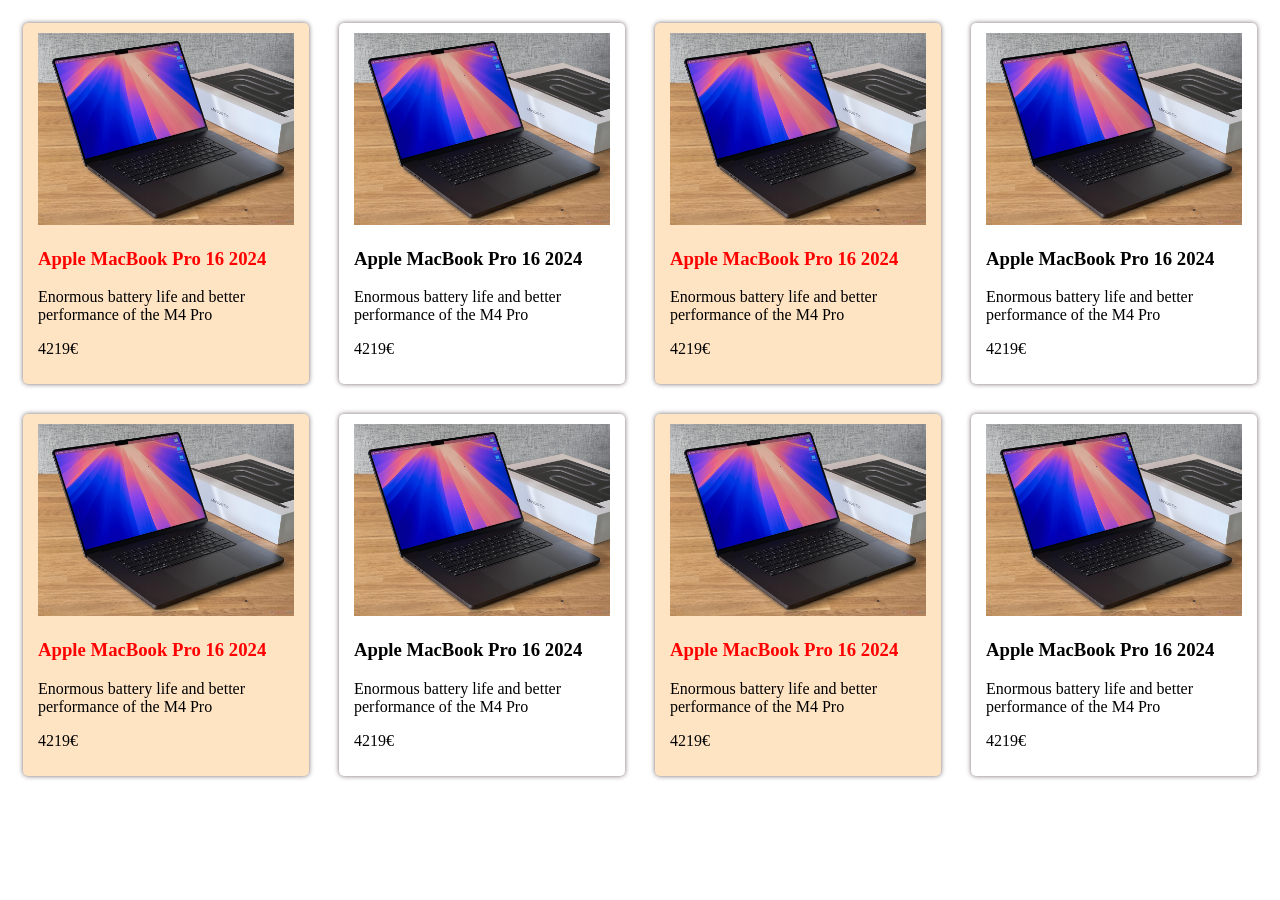
<file: boxmodel.html>
<!DOCTYPE html>
<html lang="en">
<head>
    <meta charset="UTF-8">
    <meta name="viewport" content="width=device-width, initial-scale=1.0">
    <title>Box model</title>
    <link rel="stylesheet" href="css/box.css"/>
</head>
<body>
    <div class="group-x">
        <img src="imgs/IMG_7593.jpeg"/>
        <h3>Apple MacBook Pro 16 2024</h3>
        <p>Enormous battery life and better performance of the M4 Pro</p>
        <p>4219€</p>
    </div>
    <div>
        <img src="imgs/IMG_7593.jpeg"/>
        <h3>Apple MacBook Pro 16 2024</h3>
        <p>Enormous battery life and better performance of the M4 Pro</p>
        <p>4219€</p>
    </div>
    <div class="group-x">
        <img src="imgs/IMG_7593.jpeg"/>
        <h3>Apple MacBook Pro 16 2024</h3>
        <p>Enormous battery life and better performance of the M4 Pro</p>
        <p>4219€</p>
    </div>
    <div>
        <img src="imgs/IMG_7593.jpeg"/>
        <h3>Apple MacBook Pro 16 2024</h3>
        <p>Enormous battery life and better performance of the M4 Pro</p>
        <p>4219€</p>
    </div>
    <div class="group-x">
        <img src="imgs/IMG_7593.jpeg"/>
        <h3>Apple MacBook Pro 16 2024</h3>
        <p>Enormous battery life and better performance of the M4 Pro</p>
        <p>4219€</p>
    </div>
    <div>
        <img src="imgs/IMG_7593.jpeg"/>
        <h3>Apple MacBook Pro 16 2024</h3>
        <p>Enormous battery life and better performance of the M4 Pro</p>
        <p>4219€</p>
    </div>
    <div class="group-x">
        <img src="imgs/IMG_7593.jpeg"/>
        <h3>Apple MacBook Pro 16 2024</h3>
        <p>Enormous battery life and better performance of the M4 Pro</p>
        <p>4219€</p>
    </div>
    <div>
        <img src="imgs/IMG_7593.jpeg"/>
        <h3>Apple MacBook Pro 16 2024</h3>
        <p>Enormous battery life and better performance of the M4 Pro</p>
        <p>4219€</p>
    </div>
</body>
</html>
</file>
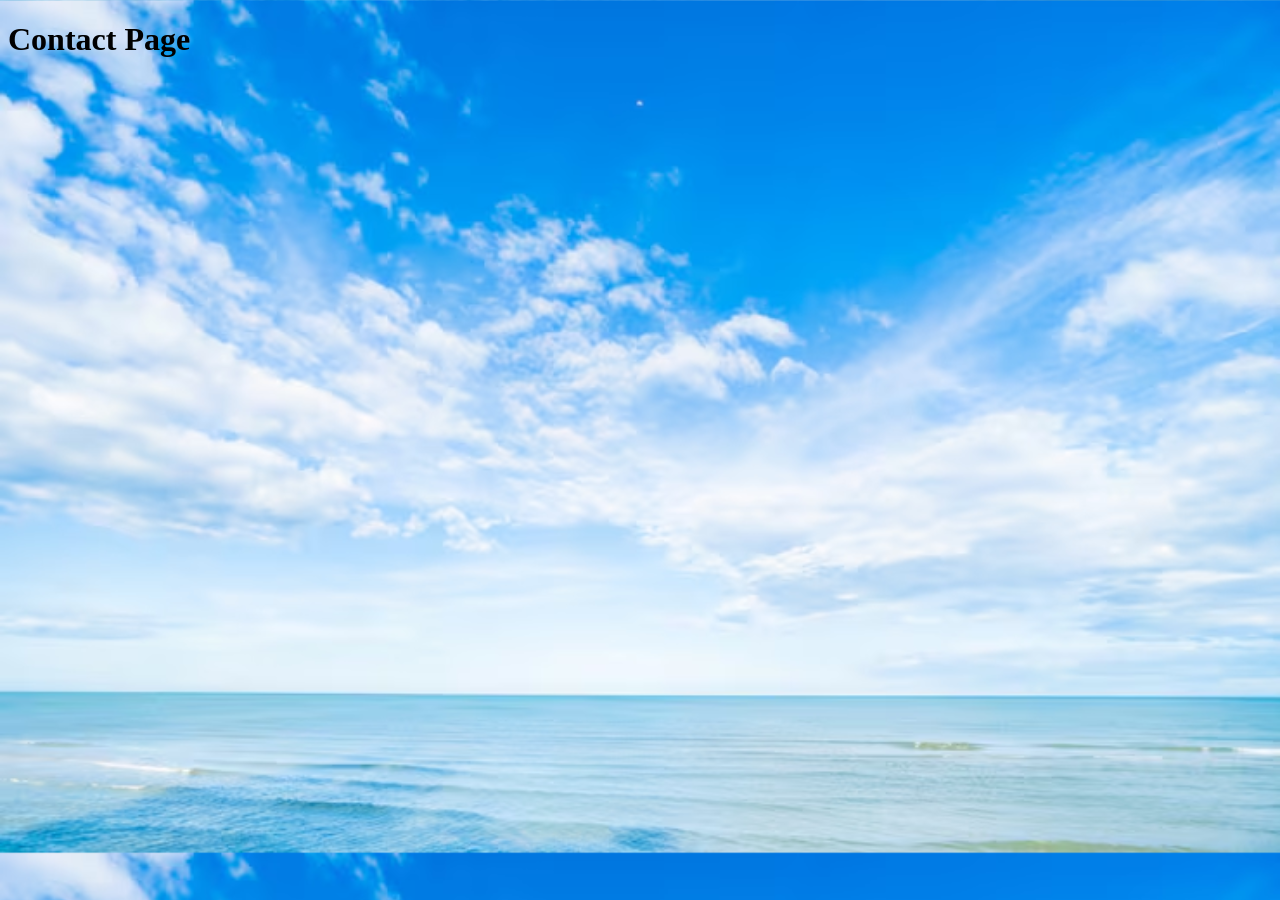
<file: contact.html>
<!DOCTYPE html>
<html lang="en">
<head>
    <meta charset="UTF-8">
    <meta name="viewport" content="width=device-width, initial-scale=1.0">
    <title>Contact</title>
    <link rel="preconnect" href="https://fonts.googleapis.com">
    <link rel="preconnect" href="https://fonts.gstatic.com" crossorigin>
    <link href="https://fonts.googleapis.com/css2?family=Roboto:ital,wght@0,100..900;1,100..900&display=swap" rel="stylesheet">
    <link rel="stylesheet" href="css/app.css"/>
</head>
<body>
    <h1>Contact Page</h1>
</body>
</html>
</file>
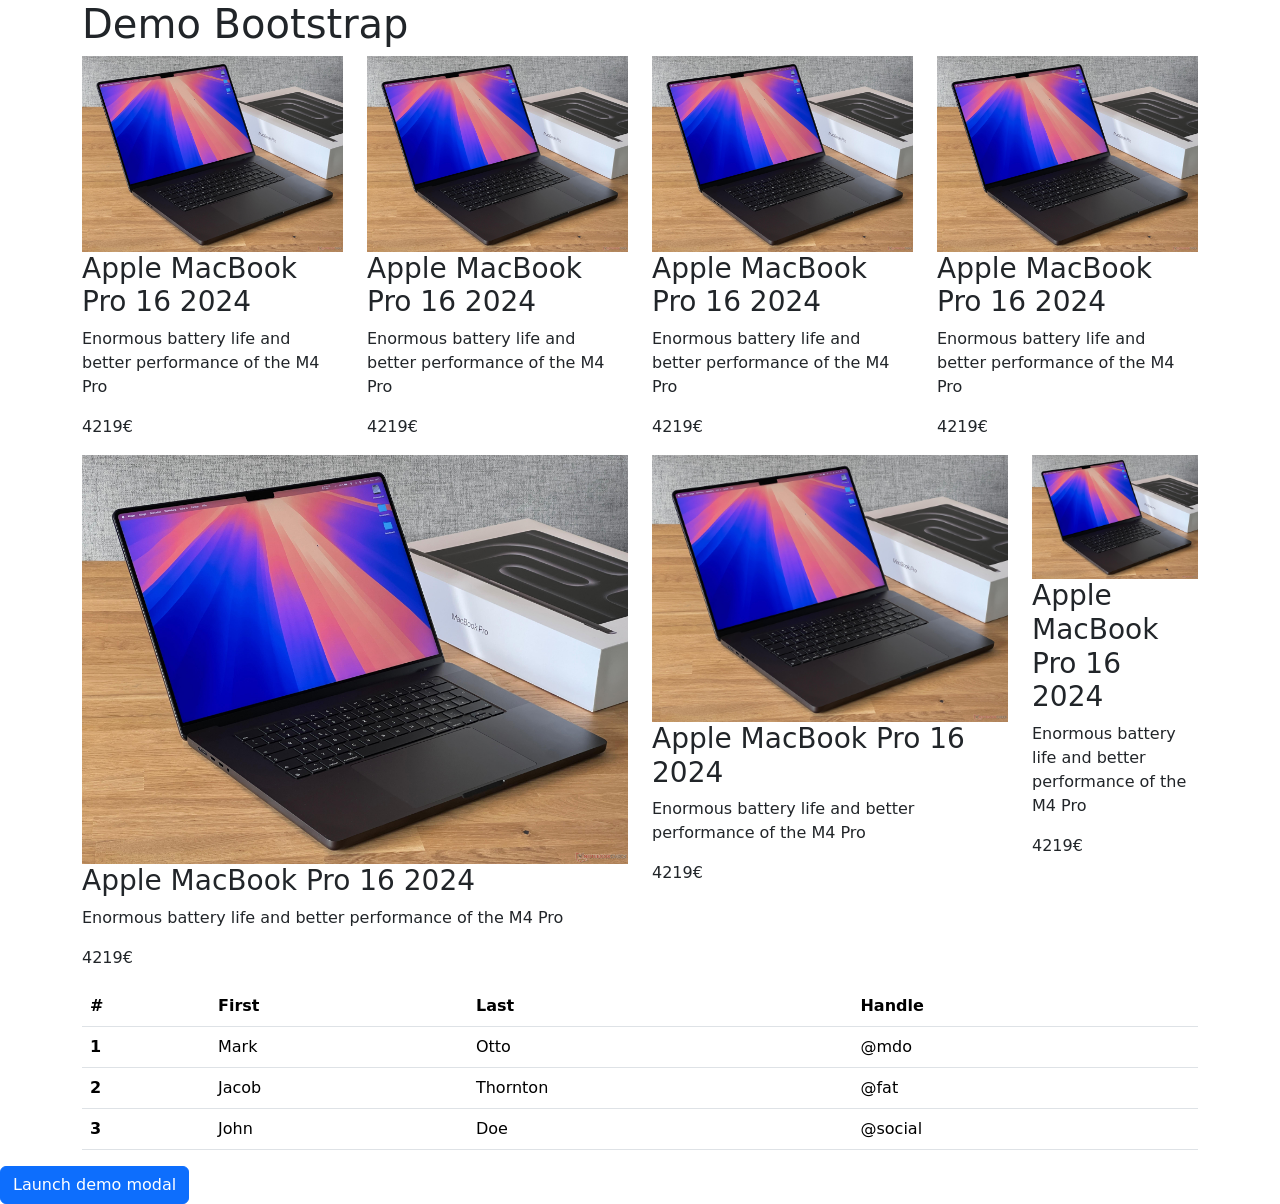
<file: demo_bootstrap.html>
<!DOCTYPE html>
<html lang="en">
<head>
    <meta charset="UTF-8">
    <meta name="viewport" content="width=device-width, initial-scale=1.0">
    <title>Demo Bootstrap</title>
    <link href="https://cdn.jsdelivr.net/npm/bootstrap@5.3.8/dist/css/bootstrap.min.css" rel="stylesheet" integrity="sha384-sRIl4kxILFvY47J16cr9ZwB07vP4J8+LH7qKQnuqkuIAvNWLzeN8tE5YBujZqJLB" crossorigin="anonymous">
    <script src="https://cdn.jsdelivr.net/npm/bootstrap@5.3.8/dist/js/bootstrap.bundle.min.js" integrity="sha384-FKyoEForCGlyvwx9Hj09JcYn3nv7wiPVlz7YYwJrWVcXK/BmnVDxM+D2scQbITxI" crossorigin="anonymous"></script>
</head>
<body>
    <section class="section">
        <div class="container">
            <h1>Demo Bootstrap</h1>
        </div>
    </section>
    <main class="section">
        <div class="container">
            <div class="row">
                <div class="item col-12 col-sm-6 col-md-4 col-lg-3">
                    <img class="img-fluid" src="imgs/IMG_7593.jpeg"/>
                    <h3>Apple MacBook Pro 16 2024</h3>
                    <p>Enormous battery life and better performance of the M4 Pro</p>
                    <p>4219€</p>
                </div>
                <div class="item col-12 col-sm-6 col-md-4 col-lg-3">
                    <img class="img-fluid" src="imgs/IMG_7593.jpeg"/>
                    <h3>Apple MacBook Pro 16 2024</h3>
                    <p>Enormous battery life and better performance of the M4 Pro</p>
                    <p>4219€</p>
                </div>
                <div class="item col-12 col-sm-6 col-md-4 col-lg-3">
                    <img class="img-fluid" src="imgs/IMG_7593.jpeg"/>
                    <h3>Apple MacBook Pro 16 2024</h3>
                    <p>Enormous battery life and better performance of the M4 Pro</p>
                    <p>4219€</p>
                </div>
                <div class="item col-12 col-sm-6 col-md-4 col-lg-3">
                    <img class="img-fluid" src="imgs/IMG_7593.jpeg"/>
                    <h3>Apple MacBook Pro 16 2024</h3>
                    <p>Enormous battery life and better performance of the M4 Pro</p>
                    <p>4219€</p>
                </div>
            </div>
        </div>
    </main>
    <section>
        <div class="container">
            <div class="row">
                <div class="item col-6">
                    <img class="img-fluid" src="imgs/IMG_7593.jpeg"/>
                    <h3>Apple MacBook Pro 16 2024</h3>
                    <p>Enormous battery life and better performance of the M4 Pro</p>
                    <p>4219€</p>
                </div>
                <div class="item col-4">
                    <img class="img-fluid" src="imgs/IMG_7593.jpeg"/>
                    <h3>Apple MacBook Pro 16 2024</h3>
                    <p>Enormous battery life and better performance of the M4 Pro</p>
                    <p>4219€</p>
                </div>
                <div class="item col">
                    <img class="img-fluid" src="imgs/IMG_7593.jpeg"/>
                    <h3>Apple MacBook Pro 16 2024</h3>
                    <p>Enormous battery life and better performance of the M4 Pro</p>
                    <p>4219€</p>
                </div>
                
            </div>
        </div>
    </section>
    <section>
        <div class="container">
            <table class="table">
                <thead>
                    <tr>
                    <th scope="col">#</th>
                    <th scope="col">First</th>
                    <th scope="col">Last</th>
                    <th scope="col">Handle</th>
                    </tr>
                </thead>
                <tbody>
                    <tr>
                    <th scope="row">1</th>
                    <td>Mark</td>
                    <td>Otto</td>
                    <td>@mdo</td>
                    </tr>
                    <tr>
                    <th scope="row">2</th>
                    <td>Jacob</td>
                    <td>Thornton</td>
                    <td>@fat</td>
                    </tr>
                    <tr>
                    <th scope="row">3</th>
                    <td>John</td>
                    <td>Doe</td>
                    <td>@social</td>
                    </tr>
                </tbody>
                </table>
        </div>

        <!-- Button trigger modal -->
        <button type="button" class="btn btn-primary" data-bs-toggle="modal" data-bs-target="#exampleModal">
        Launch demo modal
        </button>

        <!-- Modal -->
        <div class="modal fade" id="exampleModal" tabindex="-1" aria-labelledby="exampleModalLabel" aria-hidden="true">
        <div class="modal-dialog">
            <div class="modal-content">
            <div class="modal-header">
                <h1 class="modal-title fs-5" id="exampleModalLabel">Modal title</h1>
                <button type="button" class="btn-close" data-bs-dismiss="modal" aria-label="Close"></button>
            </div>
            <div class="modal-body">
                ...
            </div>
            <div class="modal-footer">
                <button type="button" class="btn btn-secondary" data-bs-dismiss="modal">Close</button>
                <button type="button" class="btn btn-primary">Save changes</button>
            </div>
            </div>
        </div>
        </div>
    </section>
</body>
</html>
</file>
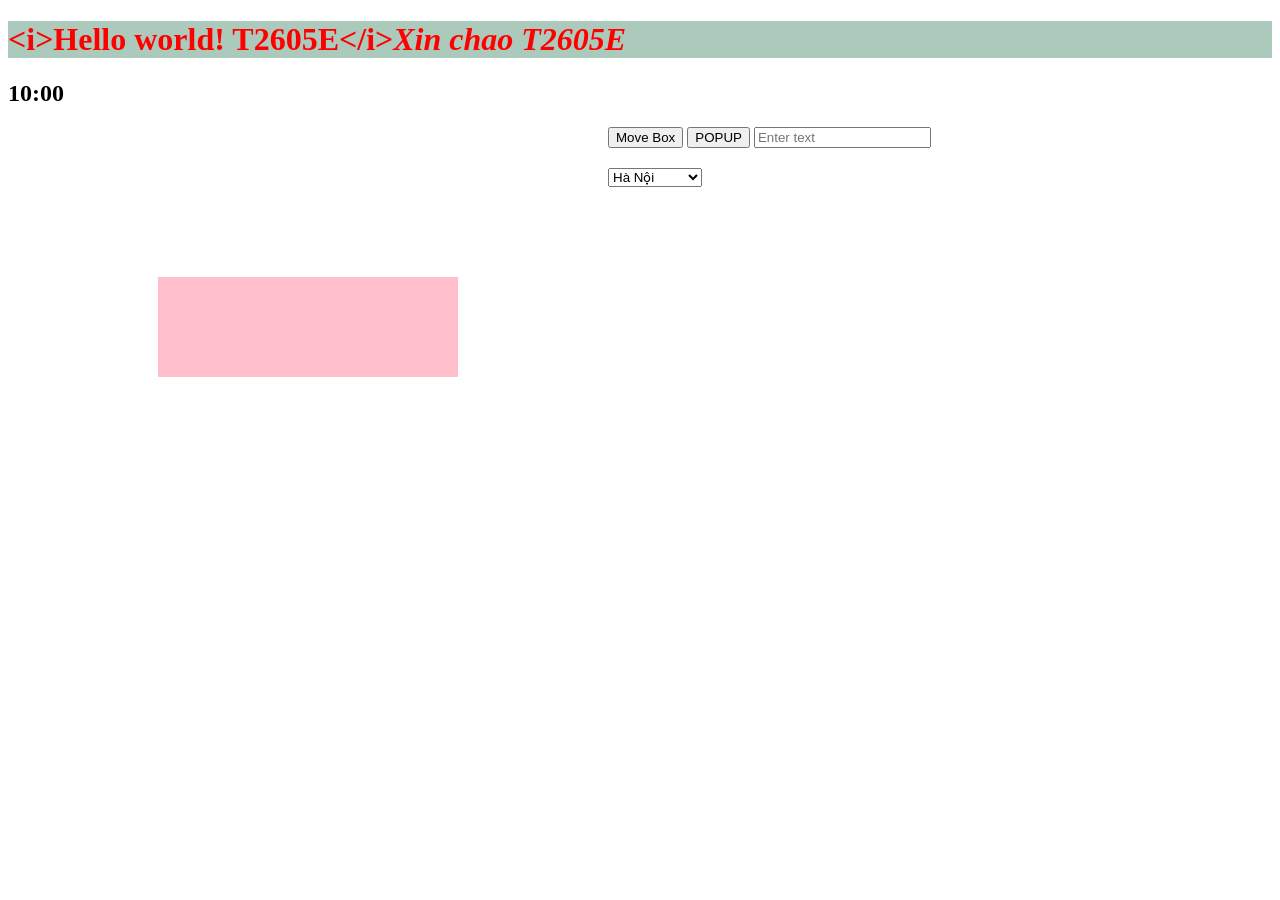
<file: demo_script.html>
<!DOCTYPE html>
<html lang="en">
<head>
    <meta charset="UTF-8">
    <meta name="viewport" content="width=device-width, initial-scale=1.0">
    <title>Document</title>
    <link rel="stylesheet" href="css/demo.css"/>
</head>
<body id="page">
    <h1 id="head1">Demo JS...</h1>
    <h2 id="head2"><span>10</span>:<span>00</span></h2>
    <div class="box" onclick="box_click(this)" onmouseenter="move()" onmouseleave="moveOut()"></div>
    

    <button type="button">Move Box</button>

    <button type="button">POPUP</button>
    <!-- <div class="popup" id="popup">
        <h1>Popup</h1>
    </div> -->

    <input onkeyup="inputText2(this)" type="text" name="demo" 
        placeholder="Enter text"/>
    <h2 id="msg"></h2>
    <select name="city" onchange="slc()">
        <option value="HN">Hà Nội</option>
        <option value="SG">TP HCM</option>
        <option value="QN">Quảng Ninh</option>
    </select>    
    <script type="text/javascript" src="js/demo1.js"></script>
</body>
</html>
</file>
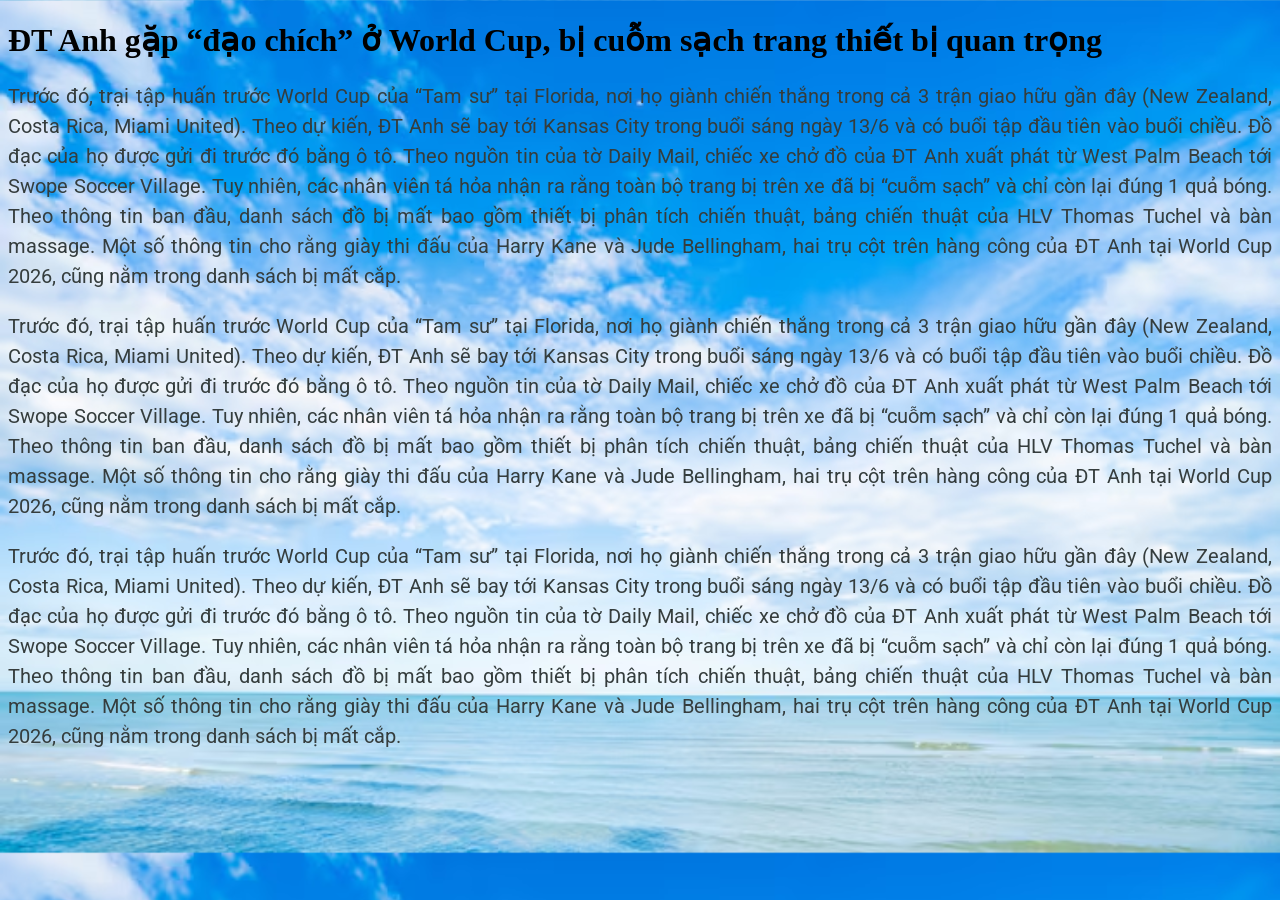
<file: detail.html>
<!DOCTYPE html>
<html lang="en">
<head>
    <meta charset="UTF-8">
    <meta name="viewport" content="width=device-width, initial-scale=1.0">
    <title>Detail</title>
    <link rel="preconnect" href="https://fonts.googleapis.com">
    <link rel="preconnect" href="https://fonts.gstatic.com" crossorigin>
    <link href="https://fonts.googleapis.com/css2?family=Roboto:ital,wght@0,100..900;1,100..900&display=swap" rel="stylesheet">
    <link rel="stylesheet" href="css/app.css"/>
</head>
<body>
    <h1>ĐT Anh gặp “đạo chích” ở World Cup, bị cuỗm sạch trang thiết bị quan trọng</h1>
    <p>
        Trước đó, trại tập huấn trước World Cup của “Tam sư” tại Florida, nơi họ giành chiến thắng trong cả 3 trận giao hữu gần đây (New Zealand, Costa Rica, Miami United). Theo dự kiến, ĐT Anh sẽ bay tới Kansas City trong buổi sáng ngày 13/6 và có buổi tập đầu tiên vào buổi chiều. Đồ đạc của họ được gửi đi trước đó bằng ô tô.
        Theo nguồn tin của tờ Daily Mail, chiếc xe chở đồ của ĐT Anh xuất phát từ West Palm Beach tới Swope Soccer Village. Tuy nhiên, các nhân viên tá hỏa nhận ra rằng toàn bộ trang bị trên xe đã bị “cuỗm sạch” và chỉ còn lại đúng 1 quả bóng.
        Theo thông tin ban đầu, danh sách đồ bị mất bao gồm thiết bị phân tích chiến thuật, bảng chiến thuật của HLV Thomas Tuchel và bàn massage. Một số thông tin cho rằng giày thi đấu của Harry Kane và Jude Bellingham, hai trụ cột trên hàng công của ĐT Anh tại World Cup 2026, cũng nằm trong danh sách bị mất cắp.
    </p>
    <p>
        Trước đó, trại tập huấn trước World Cup của “Tam sư” tại Florida, nơi họ giành chiến thắng trong cả 3 trận giao hữu gần đây (New Zealand, Costa Rica, Miami United). Theo dự kiến, ĐT Anh sẽ bay tới Kansas City trong buổi sáng ngày 13/6 và có buổi tập đầu tiên vào buổi chiều. Đồ đạc của họ được gửi đi trước đó bằng ô tô.
        Theo nguồn tin của tờ Daily Mail, chiếc xe chở đồ của ĐT Anh xuất phát từ West Palm Beach tới Swope Soccer Village. Tuy nhiên, các nhân viên tá hỏa nhận ra rằng toàn bộ trang bị trên xe đã bị “cuỗm sạch” và chỉ còn lại đúng 1 quả bóng.
        Theo thông tin ban đầu, danh sách đồ bị mất bao gồm thiết bị phân tích chiến thuật, bảng chiến thuật của HLV Thomas Tuchel và bàn massage. Một số thông tin cho rằng giày thi đấu của Harry Kane và Jude Bellingham, hai trụ cột trên hàng công của ĐT Anh tại World Cup 2026, cũng nằm trong danh sách bị mất cắp.
    </p>
    <p>
        Trước đó, trại tập huấn trước World Cup của “Tam sư” tại Florida, nơi họ giành chiến thắng trong cả 3 trận giao hữu gần đây (New Zealand, Costa Rica, Miami United). Theo dự kiến, ĐT Anh sẽ bay tới Kansas City trong buổi sáng ngày 13/6 và có buổi tập đầu tiên vào buổi chiều. Đồ đạc của họ được gửi đi trước đó bằng ô tô.
        Theo nguồn tin của tờ Daily Mail, chiếc xe chở đồ của ĐT Anh xuất phát từ West Palm Beach tới Swope Soccer Village. Tuy nhiên, các nhân viên tá hỏa nhận ra rằng toàn bộ trang bị trên xe đã bị “cuỗm sạch” và chỉ còn lại đúng 1 quả bóng.
        Theo thông tin ban đầu, danh sách đồ bị mất bao gồm thiết bị phân tích chiến thuật, bảng chiến thuật của HLV Thomas Tuchel và bàn massage. Một số thông tin cho rằng giày thi đấu của Harry Kane và Jude Bellingham, hai trụ cột trên hàng công của ĐT Anh tại World Cup 2026, cũng nằm trong danh sách bị mất cắp.
    </p>
</body>
</html>
</file>
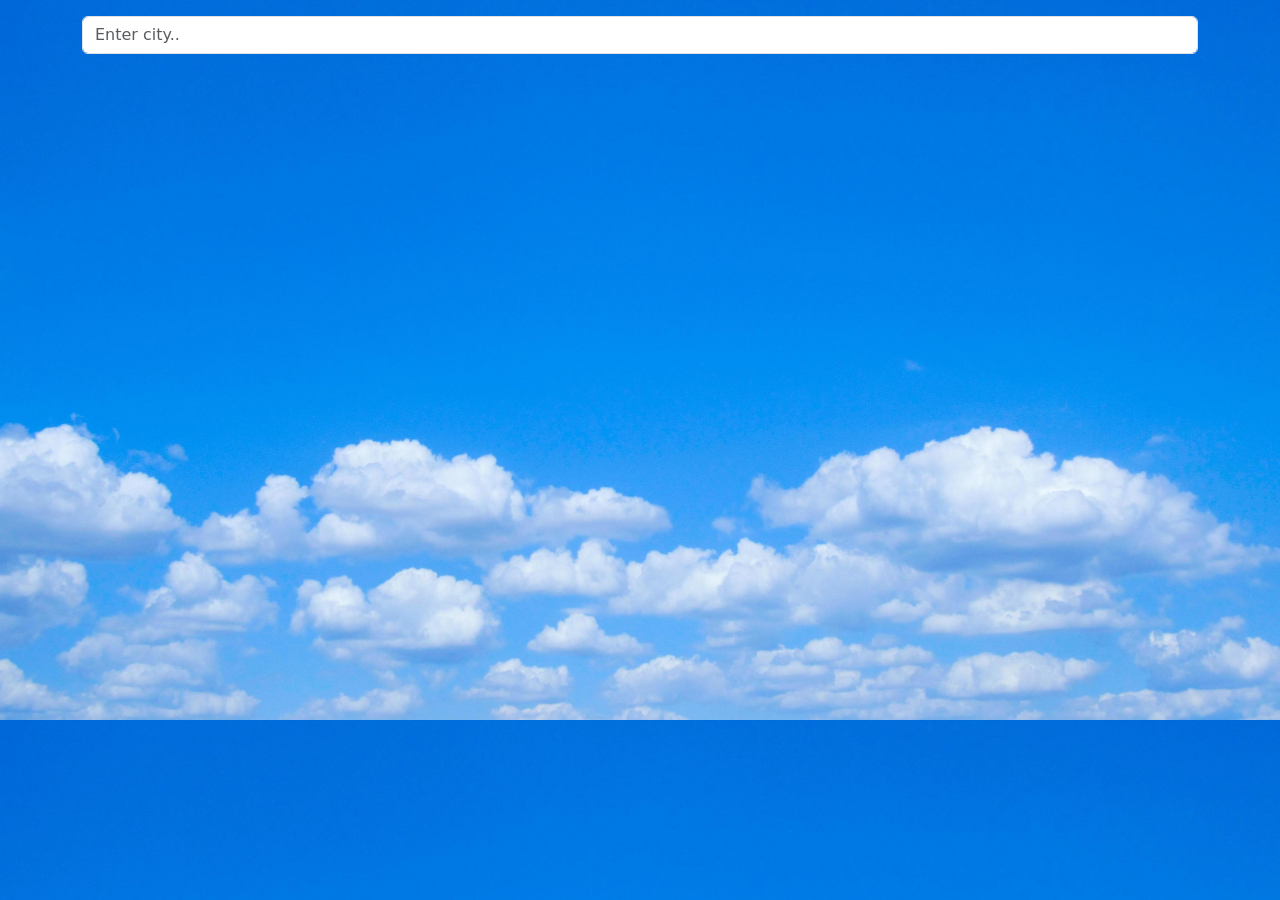
<file: forecast.html>
<!DOCTYPE html>
<html lang="en">
<head>
    <meta charset="UTF-8">
    <meta name="viewport" content="width=device-width, initial-scale=1.0">
    <title>Forecast</title>
    <link href="https://cdn.jsdelivr.net/npm/bootstrap@5.3.8/dist/css/bootstrap.min.css" rel="stylesheet" integrity="sha384-sRIl4kxILFvY47J16cr9ZwB07vP4J8+LH7qKQnuqkuIAvNWLzeN8tE5YBujZqJLB" crossorigin="anonymous">
    <script src="https://cdn.jsdelivr.net/npm/bootstrap@5.3.8/dist/js/bootstrap.bundle.min.js" integrity="sha384-FKyoEForCGlyvwx9Hj09JcYn3nv7wiPVlz7YYwJrWVcXK/BmnVDxM+D2scQbITxI" crossorigin="anonymous"></script>
    <link rel="stylesheet" href="css/forecast.css"/>
</head>
<body>
    <section>
        <div class="container">
            <div class="mb-3 mt-3">
                <input onkeyup="searchCity(this)" type="text" class="form-control" placeholder="Enter city.."/>
            </div>
             <div class="row" id="forecast">
                 
             </div>
        </div>
    </section>

    <script type="text/javascript" src="js/forecast.js"></script>
</body>
</html>
</file>
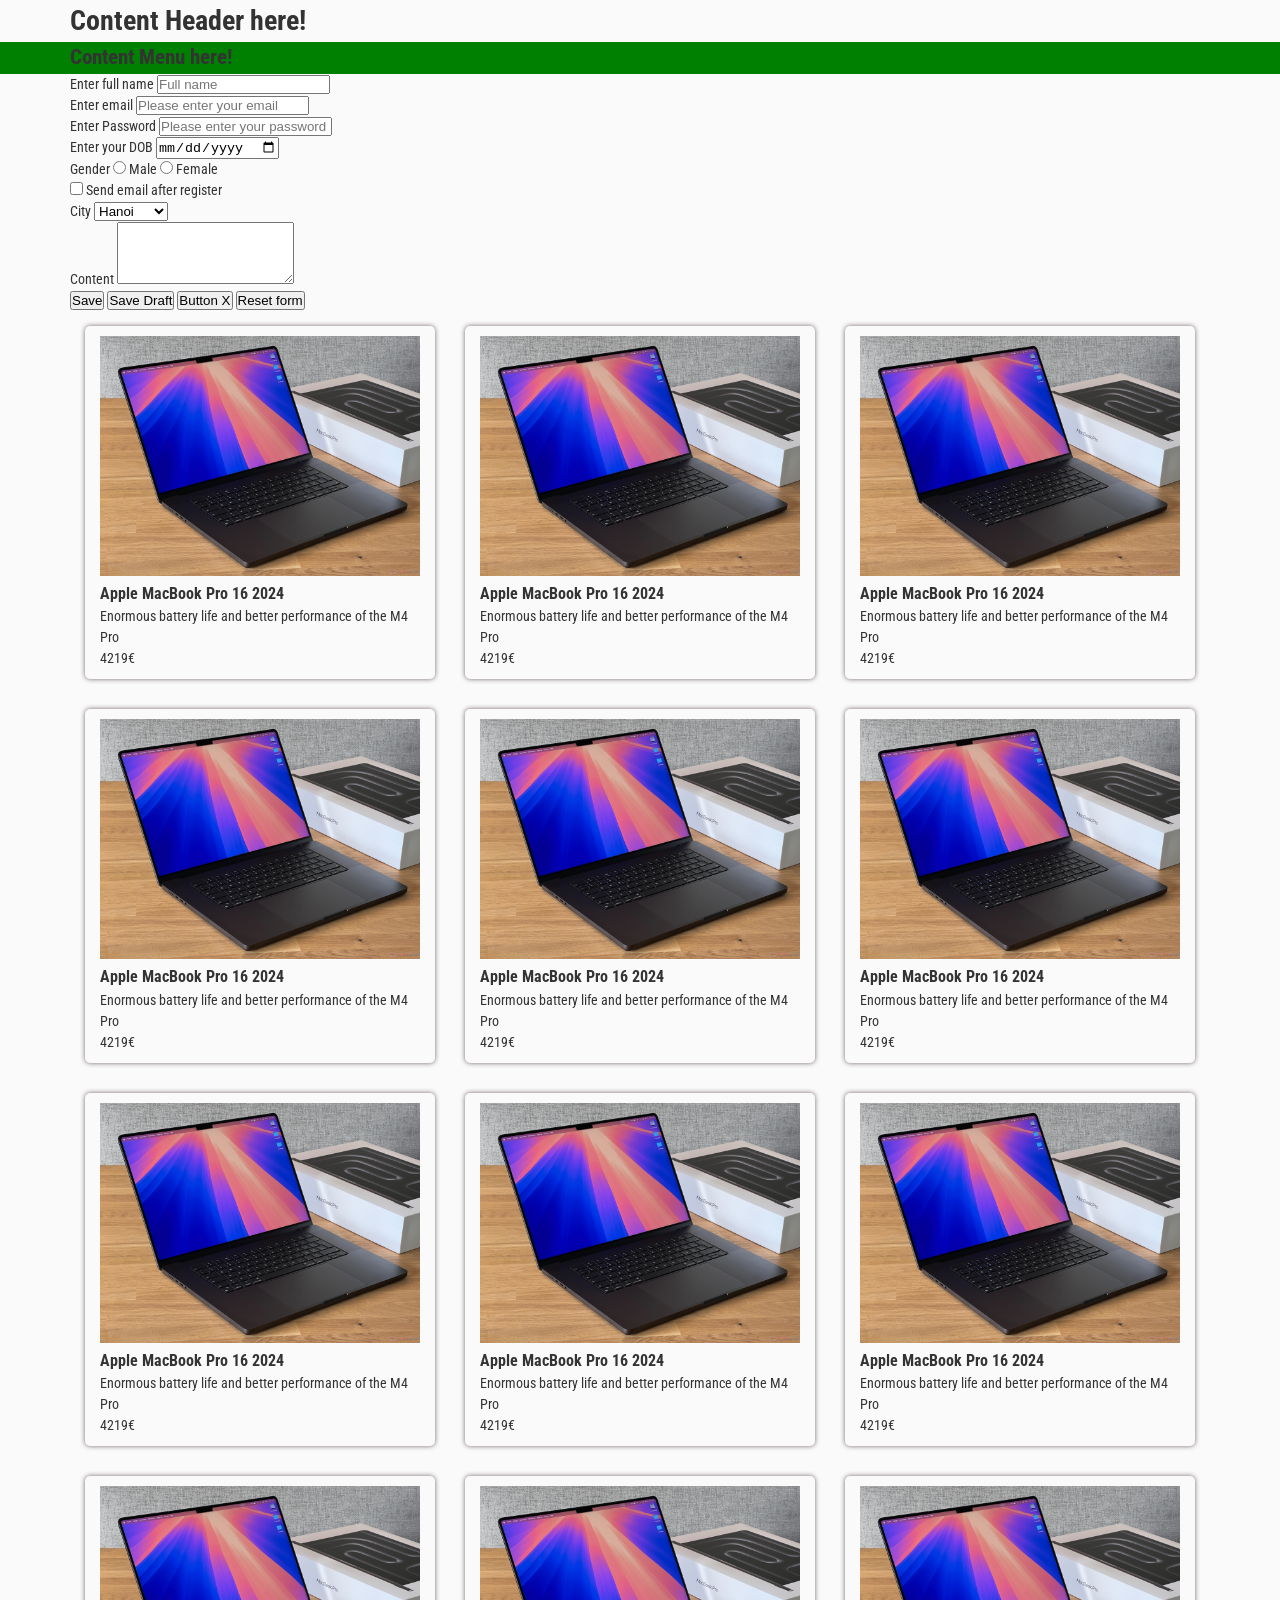
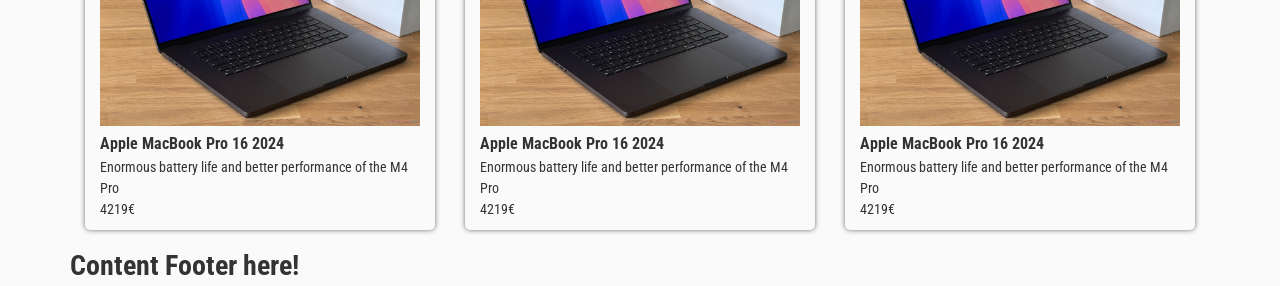
<file: layout.html>
<!DOCTYPE html>
<html lang="en">
<head>
    <meta charset="UTF-8">
    <meta name="viewport" content="width=device-width, initial-scale=1.0">
    <title>Layout Demo</title>
    <link rel="stylesheet" href="css/layout.css"/>
</head>
<body>
    <header class="section header">
        <div class="container">
            <h1>Content Header here!</h1>
        </div>
    </header>
    <nav class="section menu">
        <div class="container">
            <h1>Content Menu here!</h1>
        </div>
    </nav>
    <section class="section banner-slider">
        <div class="container">
            <form method="get" action="#">
                <div class="form-group">
                    <label>Enter full name</label>
                    <input name="fullname" type="text" placeholder="Full name" />
                </div>
                <div class="form-group">
                    <label>Enter email</label>
                    <input name="my_email" type="email" placeholder="Please enter your email" />
                </div>
                <div class="form-group">
                    <label>Enter Password</label>
                    <input name="pwd" type="password" placeholder="Please enter your password" />
                </div>
                <div class="form-group">
                    <label>Enter your DOB</label>
                    <input name="dob" type="date" placeholder="Your DOB" />
                </div>
                <div class="form-group">
                    <label>Gender</label>
                    <label><input name="gender" type="radio" value="male"/> Male</label>
                    <label><input name="gender" type="radio" value="female"/> Female</label>
                </div>
                <div class="form-group">
                    <label><input name="send_email" type="checkbox" value="yes"/> 
                        Send email after register</label>
                </div>
                <div class="form-group">
                    <label>City</label>
                    <select name="your_city">
                        <option value="HN">Hanoi</option>
                        <option value="SG">TP HCM</option>
                        <option value="HN">Hanoi</option>
                        <option value="SG">TP HCM</option>
                    </select>
                </div>
                <div class="form-group">
                    <label>Content </label>
                    <textarea name="your_profile" rows="4">
                    </textarea>
                </div>
                <div class="form-group">
                    <button type="submit" value="save">Save</button>
                    <button type="submit" value="save_draft">Save Draft</button>
                    <button type="button">Button X</button>
                    <button type="reset">Reset form</button>
                </div>
            </form>
        </div>
    </section>
    <main class="section main">
        <div class="container">
            <div class="item">
                <img src="imgs/IMG_7593.jpeg"/>
                <h3>Apple MacBook Pro 16 2024</h3>
                <p>Enormous battery life and better performance of the M4 Pro</p>
                <p>4219€</p>
            </div>
            <div class="item">
                <img src="imgs/IMG_7593.jpeg"/>
                <h3>Apple MacBook Pro 16 2024</h3>
                <p>Enormous battery life and better performance of the M4 Pro</p>
                <p>4219€</p>
            </div>
            <div class="item">
                <img src="imgs/IMG_7593.jpeg"/>
                <h3>Apple MacBook Pro 16 2024</h3>
                <p>Enormous battery life and better performance of the M4 Pro</p>
                <p>4219€</p>
            </div>
            <div class="item">
                <img src="imgs/IMG_7593.jpeg"/>
                <h3>Apple MacBook Pro 16 2024</h3>
                <p>Enormous battery life and better performance of the M4 Pro</p>
                <p>4219€</p>
            </div>
            <div class="item">
                <img src="imgs/IMG_7593.jpeg"/>
                <h3>Apple MacBook Pro 16 2024</h3>
                <p>Enormous battery life and better performance of the M4 Pro</p>
                <p>4219€</p>
            </div>
            <div class="item">
                <img src="imgs/IMG_7593.jpeg"/>
                <h3>Apple MacBook Pro 16 2024</h3>
                <p>Enormous battery life and better performance of the M4 Pro</p>
                <p>4219€</p>
            </div>
            <div class="item">
                <img src="imgs/IMG_7593.jpeg"/>
                <h3>Apple MacBook Pro 16 2024</h3>
                <p>Enormous battery life and better performance of the M4 Pro</p>
                <p>4219€</p>
            </div>
            <div class="item">
                <img src="imgs/IMG_7593.jpeg"/>
                <h3>Apple MacBook Pro 16 2024</h3>
                <p>Enormous battery life and better performance of the M4 Pro</p>
                <p>4219€</p>
            </div>
            <div class="item">
                <img src="imgs/IMG_7593.jpeg"/>
                <h3>Apple MacBook Pro 16 2024</h3>
                <p>Enormous battery life and better performance of the M4 Pro</p>
                <p>4219€</p>
            </div>
            <div class="item">
                <img src="imgs/IMG_7593.jpeg"/>
                <h3>Apple MacBook Pro 16 2024</h3>
                <p>Enormous battery life and better performance of the M4 Pro</p>
                <p>4219€</p>
            </div>
            <div class="item">
                <img src="imgs/IMG_7593.jpeg"/>
                <h3>Apple MacBook Pro 16 2024</h3>
                <p>Enormous battery life and better performance of the M4 Pro</p>
                <p>4219€</p>
            </div>
            <div class="item">
                <img src="imgs/IMG_7593.jpeg"/>
                <h3>Apple MacBook Pro 16 2024</h3>
                <p>Enormous battery life and better performance of the M4 Pro</p>
                <p>4219€</p>
            </div>
        </div>
    </main>
    <footer class="section footer">
        <div class="container">
            <h1>Content Footer here!</h1>
        </div>
    </footer>
</body>
</html>
</file>
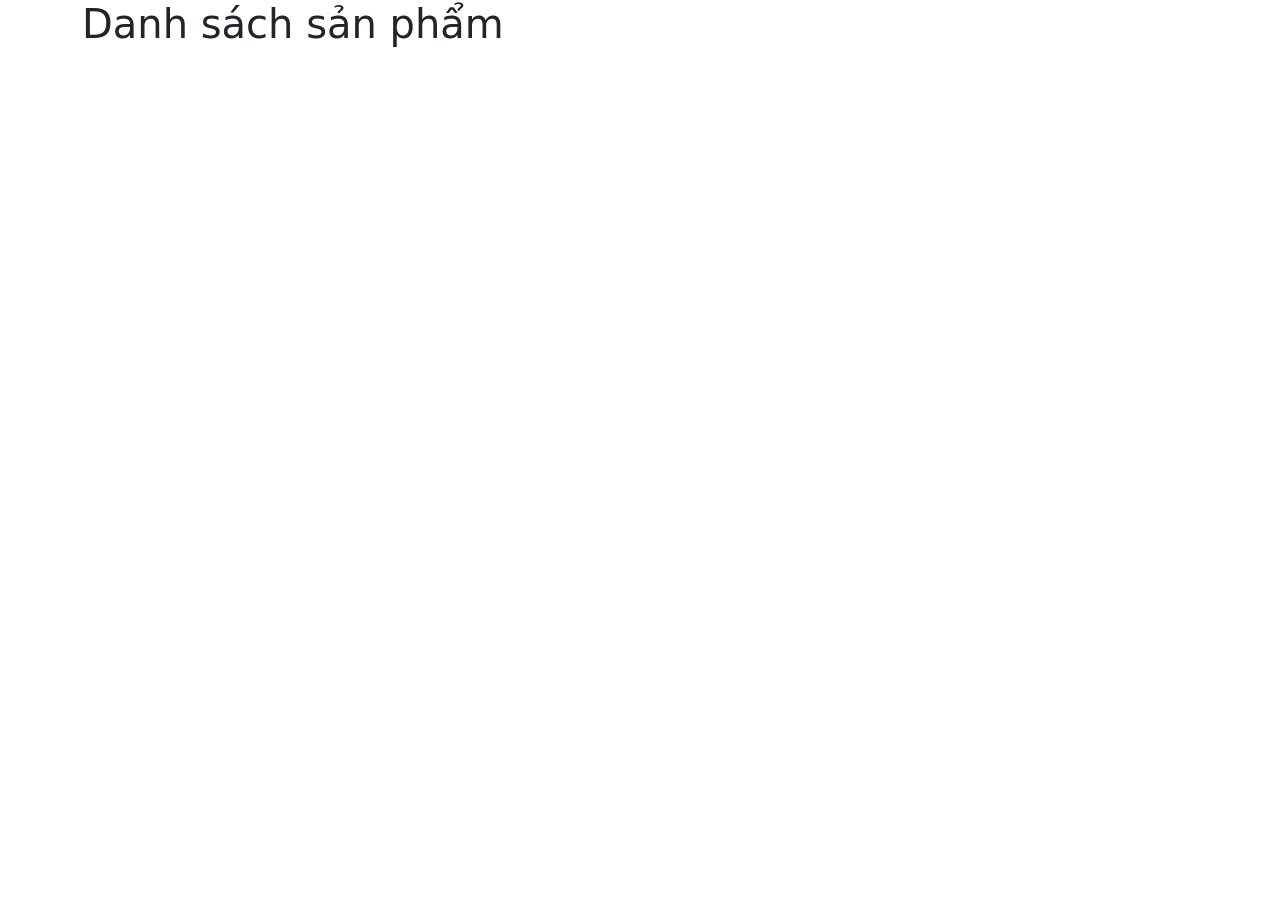
<file: products.html>
<!DOCTYPE html>
<html lang="en">
<head>
    <meta charset="UTF-8">
    <meta name="viewport" content="width=device-width, initial-scale=1.0">
    <title>Products</title>
    <link href="https://cdn.jsdelivr.net/npm/bootstrap@5.3.8/dist/css/bootstrap.min.css" rel="stylesheet" integrity="sha384-sRIl4kxILFvY47J16cr9ZwB07vP4J8+LH7qKQnuqkuIAvNWLzeN8tE5YBujZqJLB" crossorigin="anonymous">
    <script src="https://cdn.jsdelivr.net/npm/bootstrap@5.3.8/dist/js/bootstrap.bundle.min.js" integrity="sha384-FKyoEForCGlyvwx9Hj09JcYn3nv7wiPVlz7YYwJrWVcXK/BmnVDxM+D2scQbITxI" crossorigin="anonymous"></script>
    <link rel="stylesheet" href="https://cdn.jsdelivr.net/npm/bootstrap-icons@1.13.1/font/bootstrap-icons.min.css">
</head>
<body>
    <section>
        <div class="container">
            <h1>Danh sách sản phẩm</h1>
             <div class="row" id="list_product">
                
             </div>
        </div>
    </section>

    <script type="text/javascript" src="js/products.js"></script>
</body>
</html>
</file>
<file: css/box.css>
img{
    max-width: 100%;
}
div{
    width: calc(25% - 30px);
    /* height: 300px; */
    float: left;/* left right none */
    margin: 15px;
    /* border: 1px solid red; */
    padding: 10px 15px;
    box-sizing: border-box;
    box-shadow: 0px 0px 5px #766868;
    border-radius: 5px;
    transition: all 300ms;
}
div:hover{
    background-color: #e1e6e4;
    /* transform: rotate(90deg); */
    transform: scale(1.15);
    /* transform: translate(100px,200px); */
}
.group-x{
    background-color: #ffe4c4;
}
.group-x h3{
    color: red;
}
</file>
<file: css/app.css>
body{
    background-color: #ffe4c4;
    background-image: url("../imgs/white-cloud-blue-sky-sea_74190-4488.avif");
    background-size: cover;
}
h1{

}
p{
   color: #353d3d; 
   font-size: 20px;
   line-height: 1.5;
   font-family: "Roboto", sans-serif;
   text-align: justify;/* center left right justify*/
   font-weight: 400;/* 100 200 300 400(normal) 500 600 700(bold) 800 */
   text-decoration: none ;/* underline line-through overline none*/
   text-transform: none;/* uppercase lowercase capitalize none*/
}
</file>
<file: css/demo.css>
.box{
    width: 300px;
    height: 100px;
    float: left;
    margin: 150px;
    background-color: pink;
}
.dark{
    background-color: black;
}
.light{
    background-color: #fafafa;
}
.popup{
    width: 500px;
    height: 400px;
    border: 1px solid gray;
    position: fixed;
    top: 50%;
    left: 50%;
    margin-top: -200px;
    margin-left: -250px;
    background-color: bisque;
}
</file>
<file: css/forecast.css>
body{
    background-image: url(../imgs/bg-weather.jpeg);
    background-size: cover;
}
.item{
    margin: 20px 0;
    background-color: #00000040;
    color: #fff;
    padding: 20px;
    border-radius: 6px;
    height: 160px;
}
.item img{
    transform: translate(150px,-80px);
}
</file>
<file: css/layout.css>
@import url('https://fonts.googleapis.com/css2?family=Roboto+Condensed:ital,wght@0,100..900;1,100..900&display=swap');
*{
    margin:0;
    padding:0;
    box-sizing: border-box;
    transition: all 200ms;
}
body{
    background-color: #fafafa;
    font-size: 14px;
    line-height: 1.5;
    text-align: left;
    font-family: "Roboto Condensed", sans-serif;
    color: #333333;
}
a{
    text-decoration: none;
}
a:hover{
    color: #ffa500;
}
img{
    max-width: 100%;
}
/* style layout */
.section{
    float:left;
    width: 100%;
}
.container{
    float:none;
    margin: 0 auto;
    width: 1300px;
}
/* end layout */
.menu{
    background-color: green;
}
.item{
    width: calc(25% - 30px);
    /* height: 300px; */
    float: left;/* left right none */
    margin: 15px;
    /* border: 1px solid red; */
    padding: 10px 15px;
    box-sizing: border-box;
    box-shadow: 0px 0px 5px #766868;
    border-radius: 5px;
    transition: all 300ms;
}

@media screen and (max-width: 1366px) {
    .item{
        width: calc(33.3333% - 30px);
    }
    .container{
        width: 1140px;
    }
}
@media screen and (max-width: 992px) {
    .item{
        width: calc(50% - 30px);
    }
    .container{
        width: 950px;
    }
}
@media screen and (max-width: 768px) {
    .item{
        width: calc(100% - 30px);
    }
    .container{
        width: 100%;
    }
}
</file>
